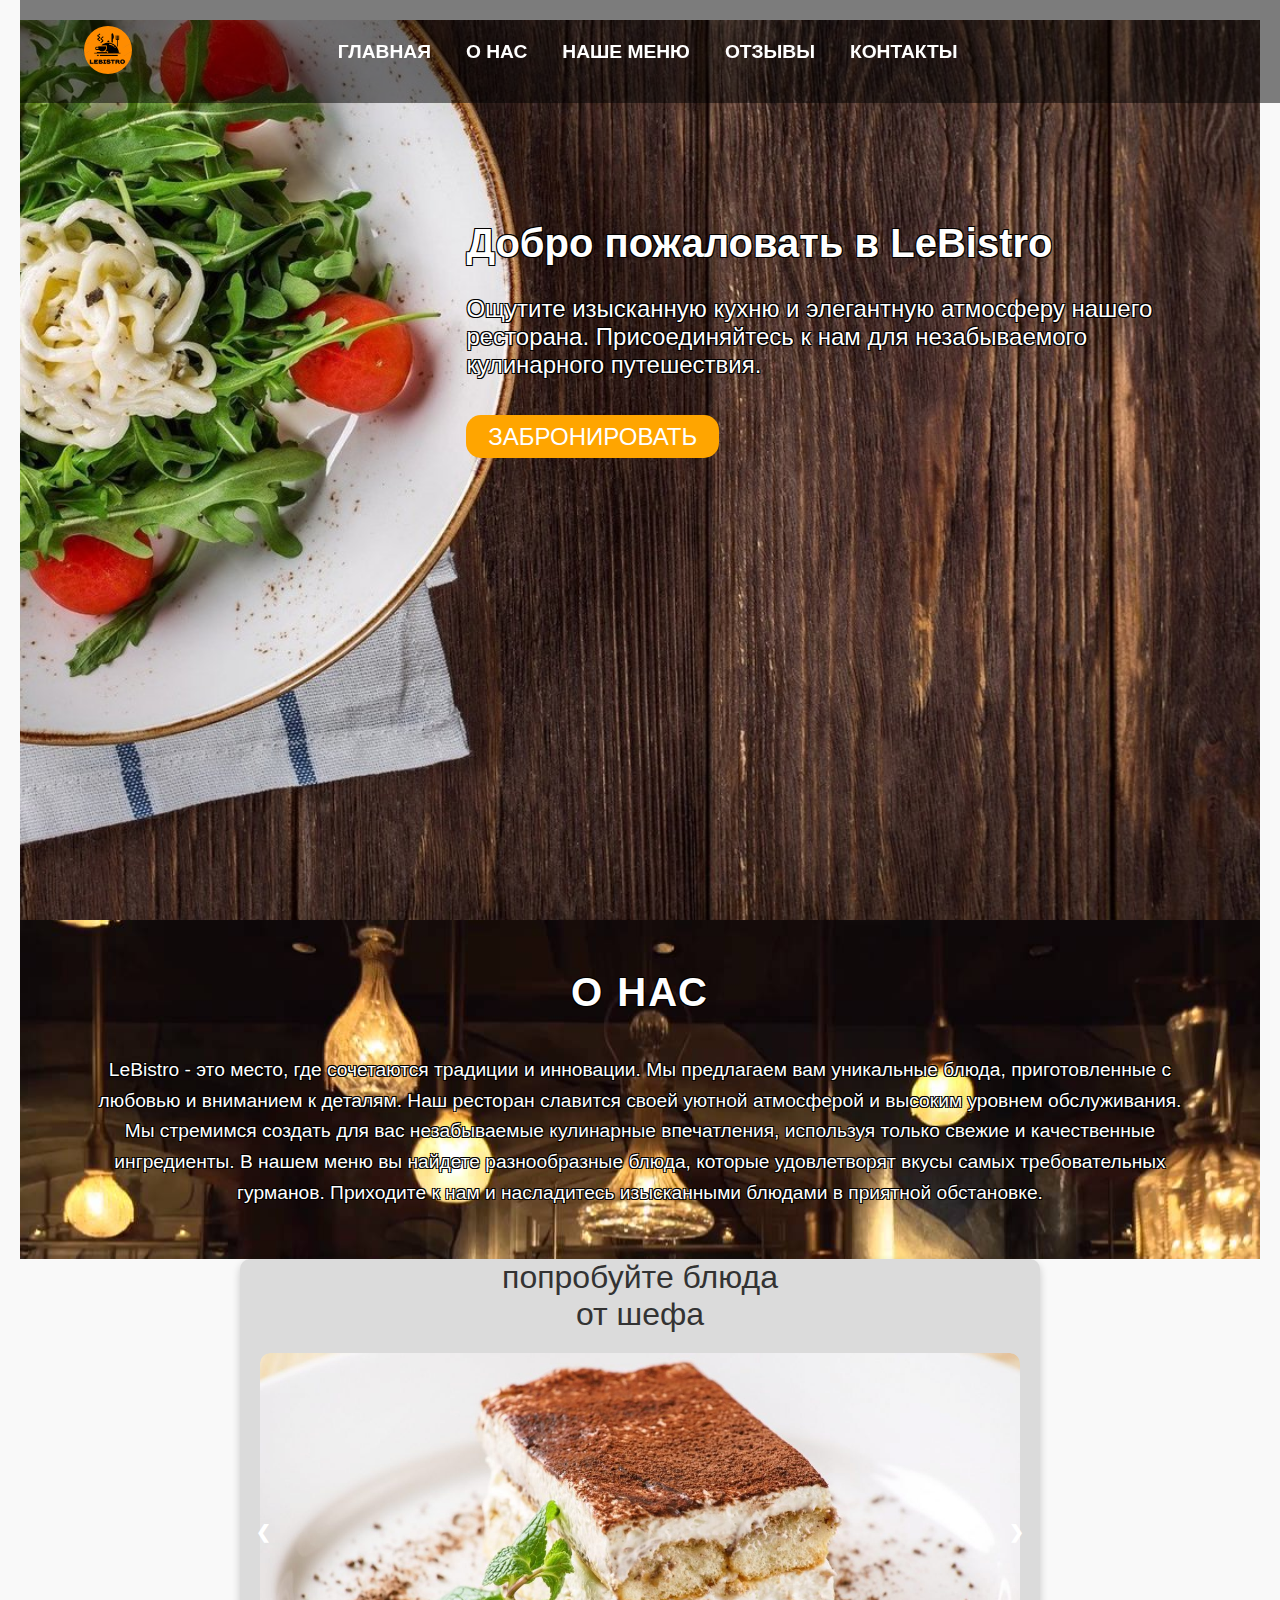
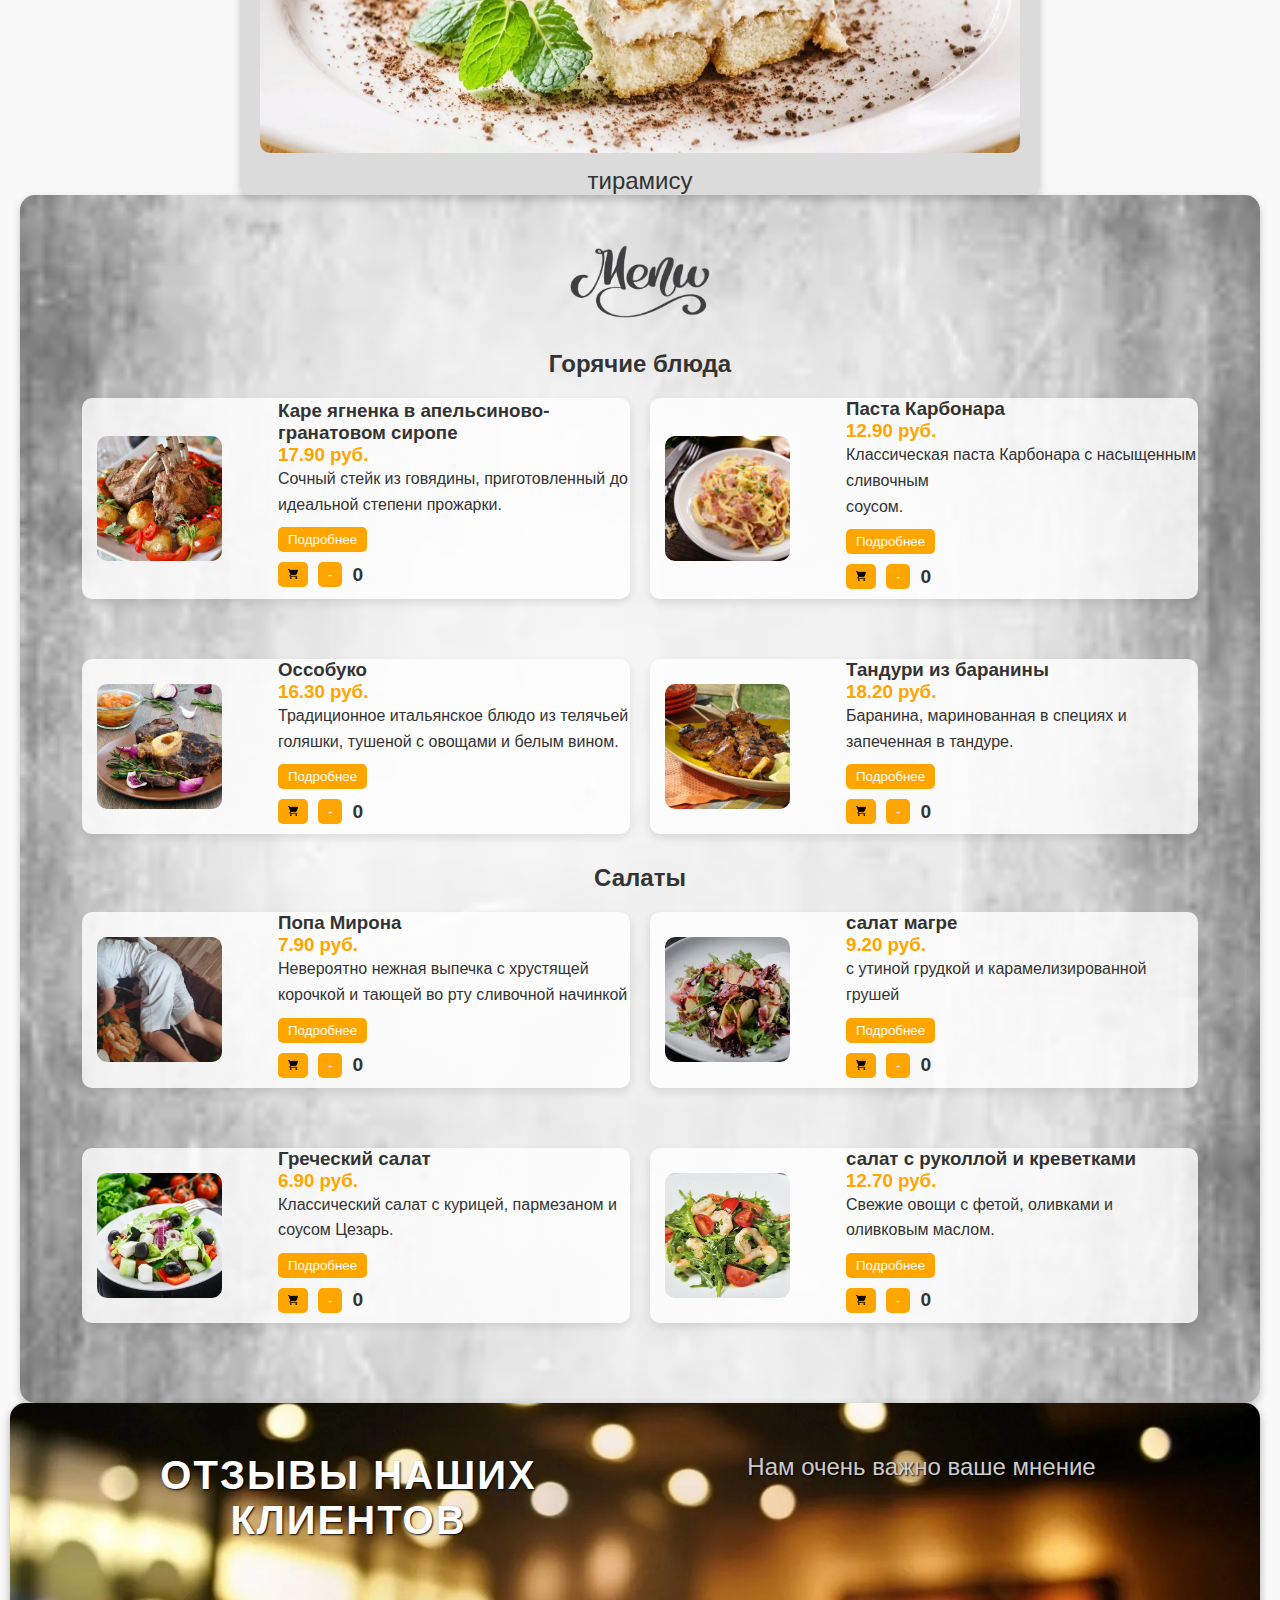
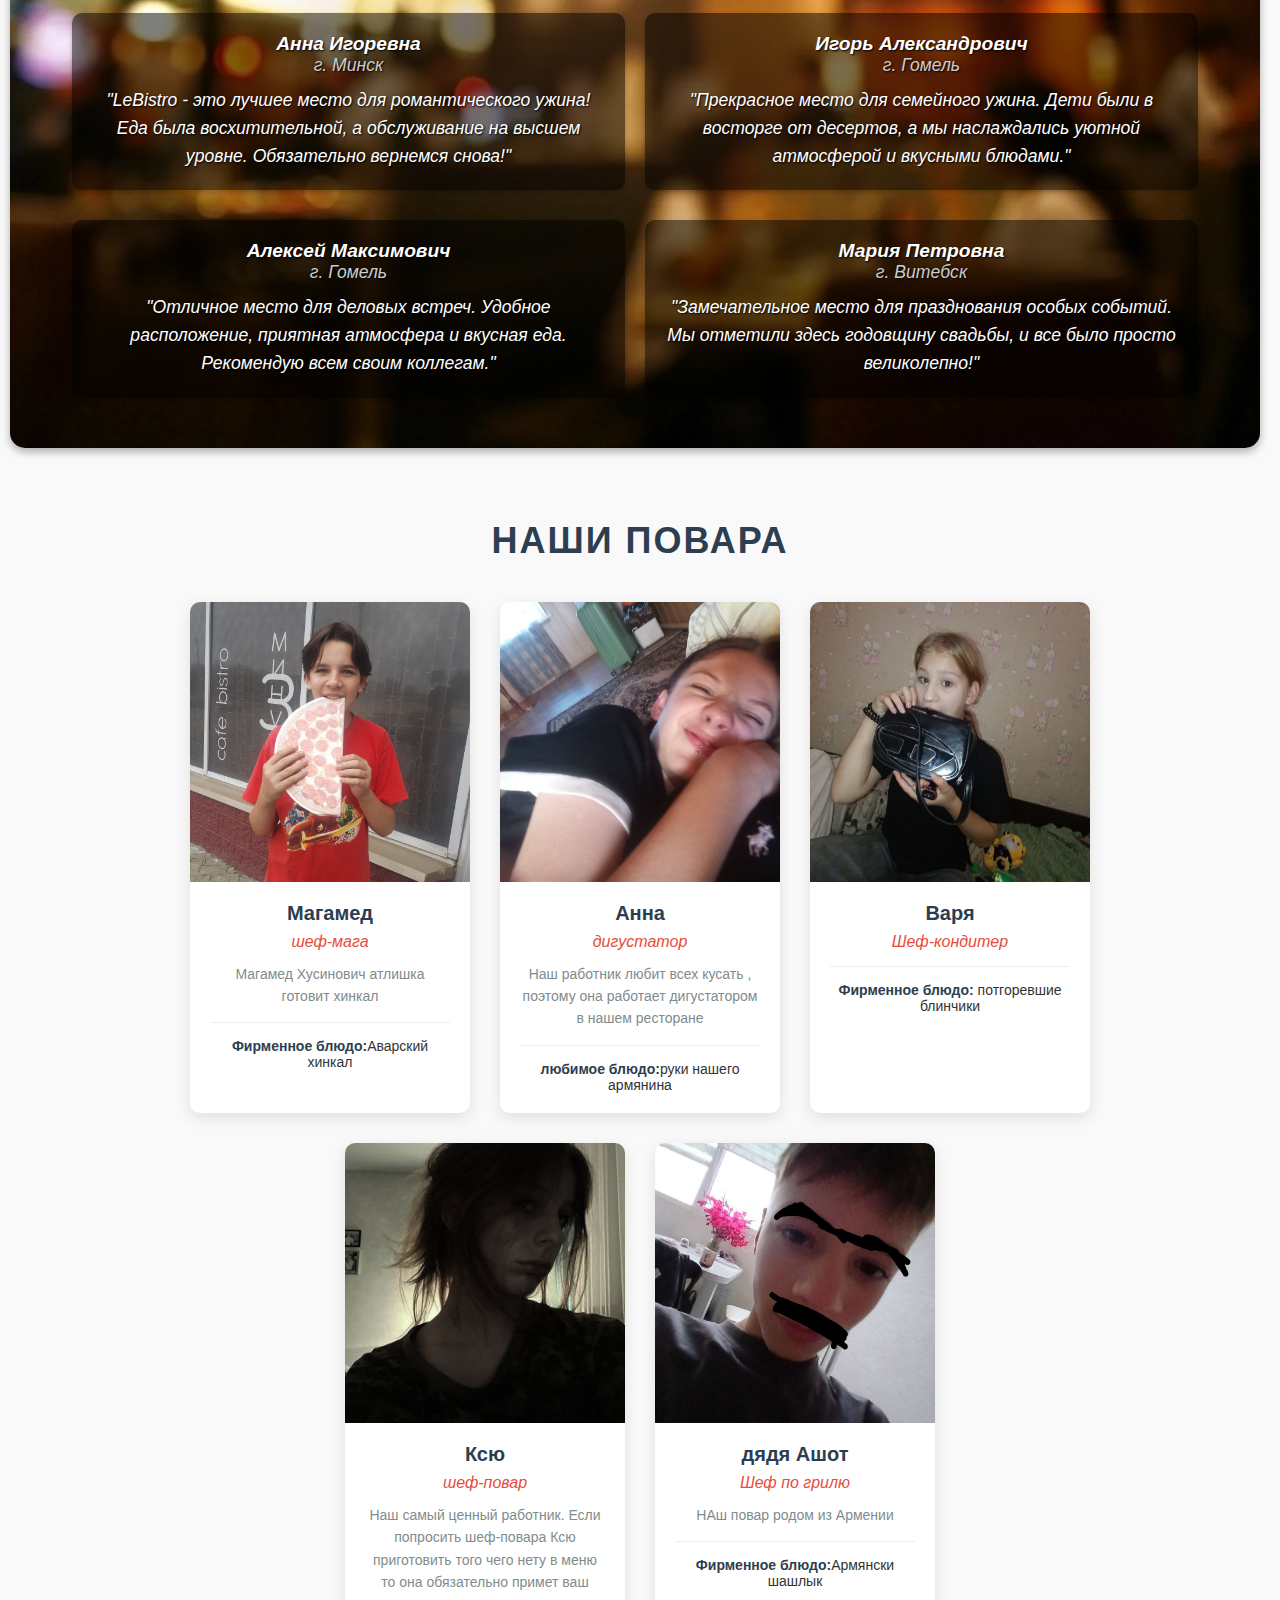
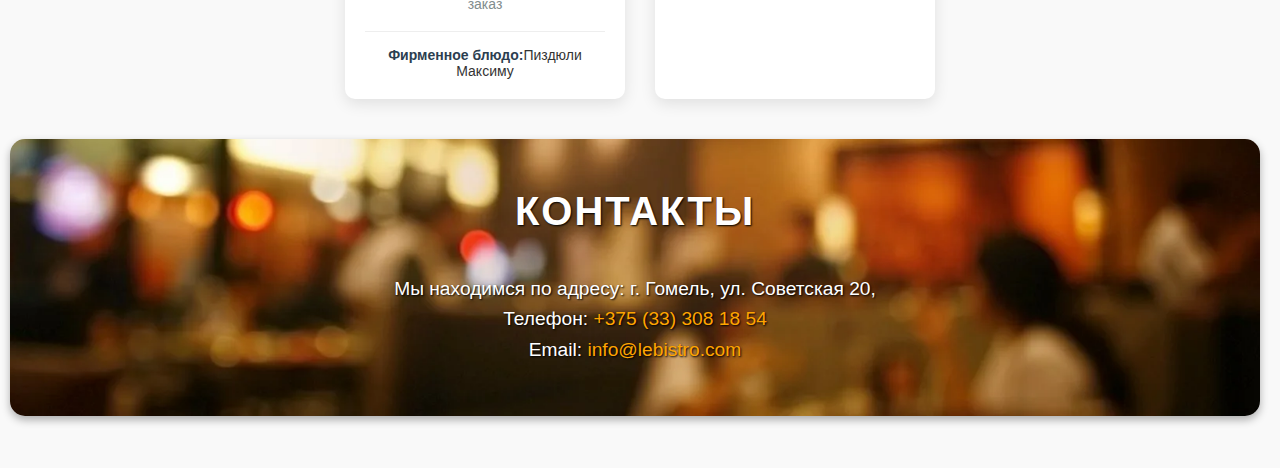
<file: index.html>
<!DOCTYPE html>
<html lang="ru">
<head>
    <meta charset="UTF-8">
    <meta name="viewport" content="width=device-width, initial-scale=1.0">
    <title>LeBistro</title>
    <link rel="stylesheet" href="styles.css">
</head>
<body>
    <header class="header">
        <div class="header-logo-nav">
            <div class="header-logo">
                <img src="img/logo.png" alt="Логотип LeBistro">
            </div>
            <div class="mobile-menu"> 
                <img class="menu-btn" src="icons/menu.svg" alt="">
                <nav class="right-side-nav">  
                    <div class="right-side-close-btn"> 
                        <img class="close-btn" src="icons/close.svg" alt="">
                    </div> 
                    <div class="nav-list">
                        <a href="#">Главная</a>
                        <a href="#about">О нас</a>
                        <a href="#menu">Наше меню</a>
                        <a href="#reviews">Отзывы</a>
                        <a href="#contacts">Контакты</a>
                        <a href="tel:+375333081854" class="phone-number">Позвоните нам</a>

                    </div> 
                </nav> 
            </div> 
            <div class="header-nav desktop-menu "> 
                
                <a class="btn1" href="#">Главная</a>
                <a class="btn1" href="#about">О нас</a>
                <a class="btn1" href="#menu">Наше меню</a>
                <a class="btn1" href="#reviews">Отзывы</a>
                <a class="btn1" href="#contacts">Контакты<a> 
                
            </div> 
        </div>
        <div class="header-description">
            <div class="header-title">Добро пожаловать в LeBistro</div>
            <div class="header-text">Ощутите изысканную кухню и элегантную атмосферу нашего ресторана. Присоединяйтесь к нам для незабываемого кулинарного путешествия.</div>
            <button class="header-btn"><a href="boocking.html" class="header-link">Забронировать</a></button>


        </div>
    </header>

    <section id="about" class="section-about">
        <div class="section-title">О нас</div>
        <div class="section-content">
            LeBistro - это место, где сочетаются традиции и инновации. Мы предлагаем вам уникальные блюда, приготовленные с любовью и вниманием к деталям. Наш ресторан славится своей уютной атмосферой и высоким уровнем обслуживания. Мы стремимся создать для вас незабываемые кулинарные впечатления, используя только свежие и качественные ингредиенты. В нашем меню вы найдете разнообразные блюда, которые удовлетворят вкусы самых требовательных гурманов. Приходите к нам и насладитесь изысканными блюдами в приятной обстановке.
        </div>
    </section>
    

    <div class="slider-container">
        <div class="slider-title">попробуйте блюда <br>от шефа</div>
        <div class="slider">
            <div class="slide">
                <img src="img/Teramisu.jpg" alt="">
                <div class="slide-title">тирамису</div>
            </div>
            <div class="slide">
                <img src="img/steik.jpeg" alt="">
                <div class="slide-title">стейк из мраморной говядины</div>
            </div>
            <div class="slide">
                <img src="img/soup.webp" alt="">
                <div class="slide-title">тыквенный суп</div>
            </div>
            <div class="slide">
                <img src="img/Carbonara.webp" alt="">
                <div class="slide-title">Итальянская паста карбонара</div>
            </div>
            <div class="slide">
                <img src="img/sable.jpg" alt="">
                <div class="slide-title">Венское шоколадное сабле</div>
            </div>
            <div class="slide">
                <img src="img/osobyko.jpg" alt="">
                <div class="slide-title">Оссобуко из говядины</div>
            </div>
        </div>
        <a class="prev" onclick="changeSlide(-1)">&#10094;</a>
        <a class="next" onclick="changeSlide(1)">&#10095;</a>
    </div>
    
    
    



    <div id="menu" class="menu">
        <div class="menu-menu">
            <img src="img/menu-text.png" alt="">
        </div>
        <h2 class="menu-group-heading">
            Горячие блюда
        </h2>
        <div class="menu-group">
            <div class="menu-item">
                <img class="menu-item-image" src="img/steik.jpeg" alt="">
                <div class="menu-item-text">
                    <h3 class="menu-item-heading">
                        <span class="menu-item-name">Каре ягненка в апельсиново-гранатовом сиропе</span>
                        <span class="menu-item-price"><br>17.90 руб.</span>
                    </h3>
                    <p class="menu-item-description">
                        Сочный стейк из говядины, приготовленный до идеальной степени прожарки.
                    </p>
                    <button class="details-btn" onclick="toggleDetails(this)">Подробнее</button>
                    <div class="menu-item-details">
                        <p>говядина, соль, перец, оливковое масло.</p>
                        <p>Сочный стейк из говядины, приготовленный до идеальной степени прожарки.</p>
                    </div>
                    <div class="cart-controls">
                        <button class="cart-btn" onclick="addToCart(this)"><img src="icons/Cart.png" alt=""></button>
                        <button class="cart-btn" onclick="removeFromCart(this)">-</button>
                        <span class="cart-count">0</span>
                    </div>
                </div>
            </div>
            <div class="menu-item">
                <img class="menu-item-image" src="img/Carbonara.webp" alt="">
                <div class="menu-item-text">
                    <h3 class="menu-item-heading">
                        <span class="menu-item-name">Паста Карбонара</span>
                        <span class="menu-item-price"><br>12.90 руб.</span>
                    </h3>
                    <p class="menu-item-description">
                        Классическая паста Карбонара с насыщенным сливочным <br>соусом.
                    </p>
                    <button class="details-btn" onclick="toggleDetails(this)">Подробнее</button>
                    <div class="menu-item-details">
                        <p>паста, сливки, бекон, пармезан.</p>
                        <p>Классическая паста Карбонара с насыщенным сливочным соусом.</p>
                    </div>
                    <div class="cart-controls">
                        <button class="cart-btn" onclick="addToCart(this)"><img src="icons/Cart.png" alt=""></button>
                        <button class="cart-btn" onclick="removeFromCart(this)">-</button>
                        <span class="cart-count">0</span>
                    </div>
                </div>
            </div>


            <div class="menu-item">
                <img class="menu-item-image" src="img/osobyko.jpg" alt="">
                <div class="menu-item-text">
                    <h3 class="menu-item-heading">
                        <span class="menu-item-name">Оссобуко</span>
                        <span class="menu-item-price"><br>16.30 руб.</span>
                    </h3>
                    <p class="menu-item-description">
                        Традиционное итальянское блюдо из телячьей голяшки, тушеной с овощами и белым вином.
                    </p>
                    <button class="details-btn" onclick="toggleDetails(this)">Подробнее</button>
                    <div class="menu-item-details">
                        <p>телячья голяшка, морковь, сельдерей, лук, белое вино.</p>
                        <p>Традиционное итальянское блюдо из телячьей голяшки, тушеной с овощами и белым вином.</p>
                    </div>
                    <div class="cart-controls">
                        <button class="cart-btn" onclick="addToCart(this)"><img src="icons/Cart.png" alt=""></button>
                        <button class="cart-btn" onclick="removeFromCart(this)">-</button>
                        <span class="cart-count">0</span>
                    </div>
                </div>
            </div>
            
            <div class="menu-item">
                <img class="menu-item-image" src="img/tanduri.jpg" alt="">
                <div class="menu-item-text">
                    <h3 class="menu-item-heading">
                        <span class="menu-item-name">Тандури из баранины</span>
                        <span class="menu-item-price"><br>18.20 руб.</span>
                    </h3>
                    <p class="menu-item-description">
                        Баранина, маринованная в специях и запеченная в тандуре.
                    </p>
                    <button class="details-btn" onclick="toggleDetails(this)">Подробнее</button>
                    <div class="menu-item-details">
                        <p>баранина, йогурт, специи, лимонный сок.</p>
                        <p>Баранина, маринованная в специях и запеченная в тандуре.</p>
                    </div>
                    <div class="cart-controls">
                        <button class="cart-btn" onclick="addToCart(this)"><img src="icons/Cart.png" alt=""></button>
                        <button class="cart-btn" onclick="removeFromCart(this)">-</button>
                        <span class="cart-count">0</span>
                    </div>
                </div>
            </div>
            
            
            
        </div>
        <h2 class="menu-group-heading">
            Салаты
        </h2>
        


            <div class="menu-group"> <div class="menu-item"> <img class="menu-item-image" src="img/zhopa.jpg" alt="Цезарь"> <div class="menu-item-text"> <h3 class="menu-item-heading"> <span class="menu-item-name">Попа Мирона</span> <span class="menu-item-price"><br>7.90 руб.</span> </h3> <p class="menu-item-description"> Невероятно нежная выпечка с хрустящей корочкой и тающей во рту сливочной начинкой </p> <button class="details-btn" onclick="toggleDetails(this)">Подробнее</button> <div class="menu-item-details"> <p>Ароматная выпечка "Попа Мирона", нежный сливочный соус, глазурь</p> </div> <div class="cart-controls"> <button class="cart-btn" onclick="addToCart(this)"><img src="icons/Cart.png" alt=""></button> <button class="cart-btn" onclick="removeFromCart(this)">-</button> <span class="cart-count">0</span> </div> </div> </div>
            


            <div class="menu-item">
                <img class="menu-item-image" src="img/salat-magre.webp" alt="Цезарь">
                <div class="menu-item-text">
                    <h3 class="menu-item-heading">
                        <span class="menu-item-name">салат магре</span>
                        <span class="menu-item-price"><br>9.20 руб.</span>
                    </h3>
                    <p class="menu-item-description">
                        с утиной грудкой и карамелизированной грушей
                    </p>
                    <button class="details-btn" onclick="toggleDetails(this)">Подробнее</button>
                    <div class="menu-item-details">
                        <p>курица, салат ромэн, пармезан, соус Цезарь.</p>
                        <p> Свежий салат с курицей и хрустящими крутонами.</p>
                    </div>
                    <div class="cart-controls">
                        <button class="cart-btn" onclick="addToCart(this)"><img src="icons/Cart.png" alt=""></button>
                        <button class="cart-btn" onclick="removeFromCart(this)">-</button>
                        <span class="cart-count">0</span>
                    </div>
                </div>
            </div>




            <div class="menu-item">
                <img class="menu-item-image" src="img/salar-grecheski.jpg" alt="Цезарь">
                <div class="menu-item-text">
                    <h3 class="menu-item-heading">
                        <span class="menu-item-name">Греческий салат</span>
                        <span class="menu-item-price"><br>6.90 руб.</span>
                    </h3>
                    <p class="menu-item-description">
                        Классический салат с курицей, пармезаном и соусом Цезарь.
                    </p>
                    <button class="details-btn" onclick="toggleDetails(this)">Подробнее</button>
                    <div class="menu-item-details">
                        <p> курица, салат ромэн, пармезан, соус Цезарь.</p>
                        <p>Свежий салат с курицей и хрустящими крутонами.</p>
                    </div>
                    <div class="cart-controls">
                        <button class="cart-btn" onclick="addToCart(this)"><img src="icons/Cart.png" alt=""></button>
                        <button class="cart-btn" onclick="removeFromCart(this)">-</button>
                        <span class="cart-count">0</span>
                    </div>
                </div>
            </div>



            <div class="menu-item">
                <img class="menu-item-image" src="img/salat-rukola.jpg" alt="Греческий салат">
                <div class="menu-item-text">
                    <h3 class="menu-item-heading">
                        <span class="menu-item-name">салат с руколлой и креветками</span>
                        <span class="menu-item-price"><br>12.70 руб.</span>
                    </h3>
                    <p class="menu-item-description">
                        Свежие овощи с фетой, оливками и оливковым маслом.
                    </p>
                    <button class="details-btn" onclick="toggleDetails(this)">Подробнее</button>
                    <div class="menu-item-details">
                        <p>помидоры, огурцы, фета, оливки, оливковое масло.</p>
                        <p>Классический греческий салат с ароматными овощами и сыром фета.</p>
                    </div>
                    <div class="cart-controls">
                        <button class="cart-btn" onclick="addToCart(this)"><img src="icons/Cart.png" alt=""></button>
                        <button class="cart-btn" onclick="removeFromCart(this)">-</button>
                        <span class="cart-count">0</span>
                    </div>
                </div>
            </div>
            

        </div>
    </div>
    
    
    


    <section id="reviews" class="section-reviews">
        <div class="section-title">Отзывы наших клиентов</div>
        <div class="section-subtitle">Нам очень важно ваше мнение</div>
        <div class="review">
            <div class="review-name">Анна Игоревна</div>
            <div class="review-city">г. Минск</div>
            <div class="review-text">"LeBistro - это лучшее место для романтического ужина! Еда была восхитительной, а обслуживание на высшем уровне. Обязательно вернемся снова!"</div>
        </div>
        <div class="review">
            <div class="review-name">Игорь Александрович</div>
            <div class="review-city">г. Гомель</div>
            <div class="review-text">"Прекрасное место для семейного ужина. Дети были в восторге от десертов, а мы наслаждались уютной атмосферой и вкусными блюдами."</div>
        </div>
        <div class="review">
            <div class="review-name">Алексей Максимович</div>
            <div class="review-city">г. Гомель</div>
            <div class="review-text">"Отличное место для деловых встреч. Удобное расположение, приятная атмосфера и вкусная еда. Рекомендую всем своим коллегам."</div>
        </div>
        <div class="review">
            <div class="review-name">Мария Петровна</div>
            <div class="review-city">г. Витебск</div>
            <div class="review-text">"Замечательное место для празднования особых событий. Мы отметили здесь годовщину свадьбы, и все было просто великолепно!"</div>
        </div>
    </section>
    
    
 
    <meta charset="UTF-8">
    <meta name="viewport" content="width=device-width, initial-scale=1.0">
    <title>Наши повара</title>
    <style>
        * {
            margin: 0;
            padding: 0;
            box-sizing: border-box;
            font-family: 'Arial', sans-serif;
        }
        
        body {
            background-color: #f9f9f9;
            padding: 20px;
            color: #333;
        }
        
        .coockers {
            max-width: 1200px;
            margin: 0 auto;
            padding: 40px 20px;
        }
        
        .section-title {
            text-align: center;
            margin-bottom: 40px;
        }
        
        .section-title h1 {
            font-size: 36px;
            text-transform: uppercase;
            color: #2c3e50;
            margin-bottom: 10px;
            letter-spacing: 2px;
        }
        
        .chefs-container {
            display: flex;
            flex-wrap: wrap;
            justify-content: center;
            gap: 30px;
        }
        
        .chef-card {
            width: 280px;
            background: white;
            border-radius: 10px;
            overflow: hidden;
            box-shadow: 0 5px 15px rgba(0, 0, 0, 0.1);
            transition: transform 0.3s ease, box-shadow 0.3s ease;
        }
        
        .chef-card:hover {
            transform: translateY(-10px);
            box-shadow: 0 15px 30px rgba(0, 0, 0, 0.15);
        }
        
        .chef-image {
            width: 100%;
            height: 280px;
            overflow: hidden;
        }
        
        .chef-image img {
            width: 100%;
            height: 100%;
            object-fit: cover;
            transition: transform 0.5s ease;
        }
        
        .chef-card:hover .chef-image img {
            transform: scale(1.05);
        }
        
        .chef-info {
            padding: 20px;
            text-align: center;
        }
        
        .chef-name {
            font-size: 20px;
            font-weight: bold;
            margin-bottom: 8px;
            color: #2c3e50;
        }
        
        .chef-role {
            color: #e74c3c;
            font-style: italic;
            margin-bottom: 12px;
        }
        
        .chef-description {
            font-size: 14px;
            line-height: 1.6;
            color: #7f8c8d;
        }
        
        .chef-specialty {
            margin-top: 15px;
            padding-top: 15px;
            border-top: 1px solid #eee;
            font-size: 14px;
        }
        
        .specialty-title {
            font-weight: bold;
            color: #2c3e50;
        }
        
        @media (max-width: 768px) {
            .chefs-container {
                gap: 20px;
            }
            
            .chef-card {
                width: 100%;
                max-width: 350px;
            }
        }
    </style>

    <div class="coockers">
        <div class="section-title">
            <h1>наши повара</h1>
        </div>
        
        <div class="chefs-container">
            <!-- Повар 1 -->
            <div class="chef-card">
                <div class="chef-image">
                    <img src="img/Miron.jpg" alt="Шеф-повар Мирон">
                </div>
                <div class="chef-info">
                    <div class="chef-name">Магамед</div>
                    <div class="chef-role">шеф-мага</div>
                    <div class="chef-description">
                        Магамед Хусинович атлишка готовит хинкал
                    </div>
                    <div class="chef-specialty">
                        <span class="specialty-title">Фирменное блюдо:</span>Аварский хинкал
                    </div>
                </div>
            </div>
            
            <!-- Повар 2 -->
            <div class="chef-card">
                <div class="chef-image">
                    <img src="img/anya.jpg" alt="Повар Анна">
                </div>
                <div class="chef-info">
                    <div class="chef-name">Анна</div>
                    <div class="chef-role">дигустатор</div>
                    <div class="chef-description">
                       Наш работник любит всех кусать , поэтому она работает дигустатором в нашем ресторане
                    </div>
                    <div class="chef-specialty">
                        <span class="specialty-title">любимое блюдо:</span>руки нашего армянина
                    </div>
                </div>
            </div>
            
            <!-- Повар 3 -->
            <div class="chef-card">
                <div class="chef-image">
                    <img src="img/varya.jpg" alt="Повар Варя">
                </div>
                <div class="chef-info">
                    <div class="chef-name">Варя</div>
                    <div class="chef-role">Шеф-кондитер</div>
                    <div class="chef-description">
                        
                    </div>
                    <div class="chef-specialty">
                        <span class="specialty-title">Фирменное блюдо:</span> потгоревшие блинчики
                    </div>
                </div>
            </div>
            
            <!-- Повар 4 -->
            <div class="chef-card">
                <div class="chef-image">
                    <img src="img/lybimaya.jpg" alt="Повар Ксю">
                </div>
                <div class="chef-info">
                    <div class="chef-name">Ксю</div>
                    <div class="chef-role">шеф-повар</div>
                    <div class="chef-description">
                       Наш самый ценный работник. Если попросить шеф-повара Ксю приготовить того чего нету в меню то она обязательно примет ваш заказ
                    </div>
                    <div class="chef-specialty">
                        <span class="specialty-title">Фирменное блюдо:</span>Пиздюли Максиму
                    </div>
                </div>
            </div>
            
            <!-- Повар 5 -->
            <div class="chef-card">
                <div class="chef-image">
                    <img src="img/Makson.jpg" alt="Повар Максим">
                </div>
                <div class="chef-info">
                    <div class="chef-name">дядя Ашот</div>
                    <div class="chef-role">Шеф по грилю</div>
                    <div class="chef-description">
                        НАш повар родом из Армении 
                    </div>
                    <div class="chef-specialty">
                        <span class="specialty-title">Фирменное блюдо:</span>Армянски шашлык
                    </div>
                </div>
            </div>
        </div>
    </div>




    <section id="contacts" class="section-contacts">
        <div class="section-title">Контакты</div>
        <div class="section-content">
            Мы находимся по адресу: г. Гомель, ул. Советская 20, <br>
            Телефон: <a href="tel:+375333081854">+375 (33) 308 18 54</a> <br>
            Email: <a href="mailto:info@lebistro.com">info@lebistro.com</a>
        </div>
    </section>
    

    <script src="script.js"></script>
</body>
</html>
</file>
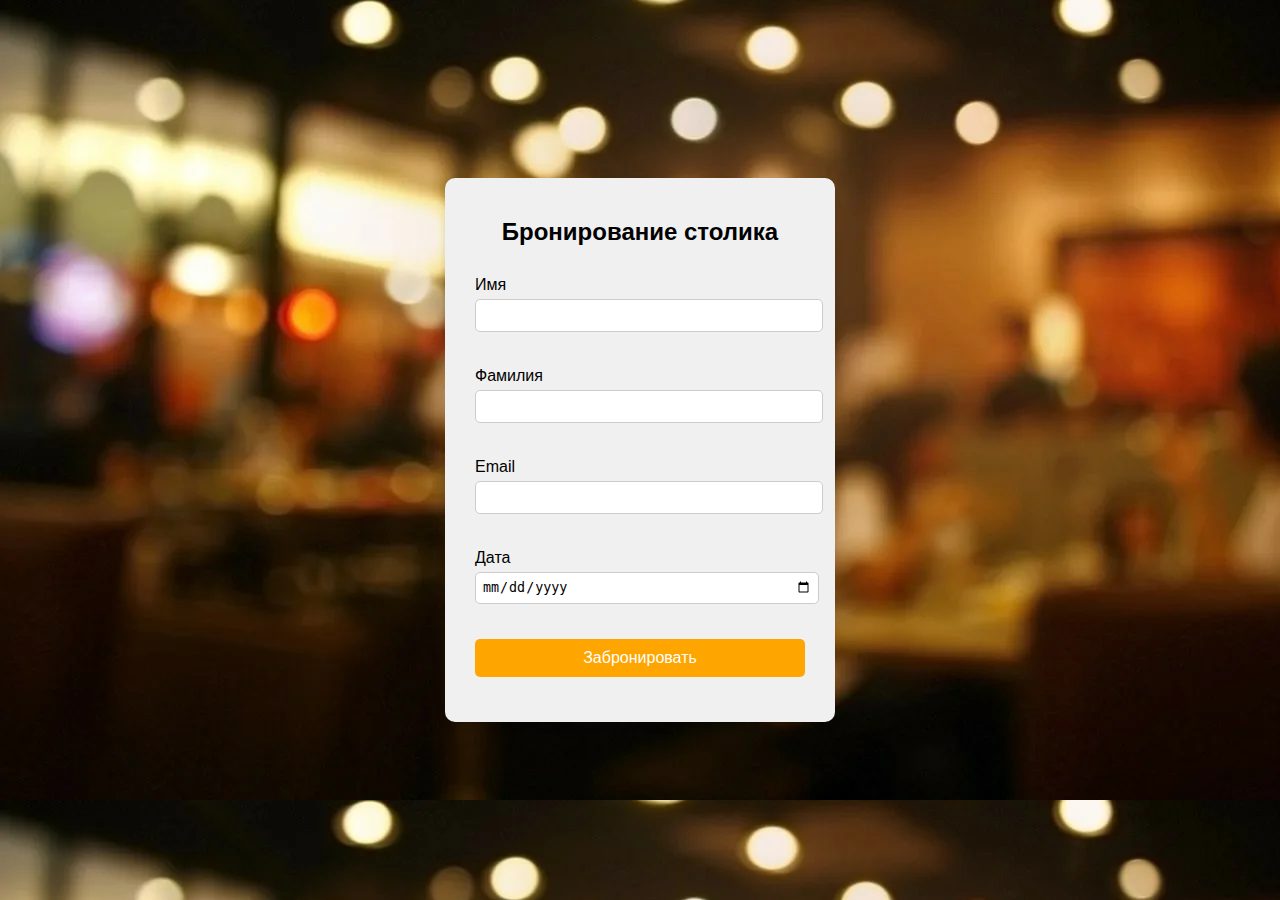
<file: boocking.html>
<!DOCTYPE html>
<html lang="ru">
<head>
    <meta charset="UTF-8">
    <meta name="viewport" content="width=device-width, initial-scale=1.0">
    <title>Бронирование столика</title>
    <style>
body {
    font-family: 'Segoe UI', Tahoma, Geneva, Verdana, sans-serif;
    background-image: url(img/bg-contacts.webp);
    margin: 0;
    padding: 0;
    display: flex;
    justify-content: center;
    align-items: center;
    height: 100vh;
    }

.reservation-form {
    background-color: rgb(240, 240, 240);
    padding: 20px;
    border-radius: 10px;
    box-shadow: 0 4px 8px rgba(0, 0, 0, 0.1);
    width: 350px; 
}


.reservation-form h2 {
    text-align: center;
    margin-bottom: 20px;
    }

.form-group {
    margin-bottom: 15px;
    padding: 10px;
    text-decoration: none;
    color: #000;
        }

.form-group label {
    display: block;
    margin-bottom: 5px;
        }

.form-group input {
    width: 100%;
    padding: 8px;
    border: 1px solid #ccc;
    border-radius: 5px;
        }

.form-group input[type="date"] {
    padding: 6px;
        }

.form-group button {
    width: 100%;
    padding: 10px;
    background-color: orange;
    color: white;
    border: none;
    border-radius: 5px;
    cursor: pointer;
    font-size: 16px;
    text-decoration: none; 
}

.form-group button a {
    color: white; 
    text-decoration: none; 
}

.form-group button:hover {
    background-color: darkorange;
}

    </style>
</head>
<body>
    <div class="reservation-form">
        <h2>Бронирование столика</h2>
        <form>
            <div class="form-group">
                <label for="first-name">Имя</label>
                <input type="text" id="first-name" name="first-name" required>
            </div>
            <div class="form-group">
                <label for="last-name">Фамилия</label>
                <input type="text" id="last-name" name="last-name" required>
            </div>
            <div class="form-group">
                <label for="email">Email</label>
                <input type="email" id="email" name="email" required>
            </div>
            <div class="form-group">
                <label for="date">Дата</label>
                <input type="date" id="date" name="date" required>
            </div>
            <div class="form-group">
                <button type="submit" class="reservation-btn"><a href="index.html" class="reservation-link">Забронировать</a></button>
            </div>
            
        </form>
    </div>
</body>
</html>
</file>
<file: styles.css>
body {
  box-sizing: border-box;
  padding: 0;
  margin: 0;
  font-family: 'Segoe UI', Tahoma, Geneva, Verdana, sans-serif;
  overflow-x: hidden;
  background-color: #ccc; }


.header {
  height: 100vh;
  background-image: url('img/bg.jpg');
  background-size: cover;
  background-position: center;
  background-repeat: no-repeat;
  position: relative;
  width: 100%;
}

.header-logo-nav {
  display: flex;
  align-items: center;
  justify-content: space-between;
  padding: 2% 5%;
  background-color: rgba(0, 0, 0, 0.5);
  
  position: fixed; 
  width: 100%;
  top: 0; 
  z-index: 1000; 
  height: 40px auto;
}

.header-logo img {
  height: 3rem;
  border-radius: 30px;
}


.mobile-menu { 
  position: fixed; 
  z-index: 2; 
  left: 50%; 
  top: 0; 
  width: 50%; 
  margin-left: -20px;
} 

.right-side-nav { 
  display: none; 
  background-color: rgba(0, 0, 0, 0.725); 
  position: relative; 
  height: 100vh; 
  padding: 20px; 
} 

.menu-btn { 
  width: 3rem; 
  height: 3rem; 
  cursor: pointer; 
  position: relative; 
  left: 75%; 
  top: 18px; 
  transition: 1s; 
  filter: invert(100%); 
  margin-bottom: 10px;
} 

.right-side-close-btn { 
  text-align: left; 
} 

.close-btn { 
  width: 2rem; 
  height: 2rem; 
  filter: invert(100%); 
} 

.link {
  text-decoration: none;
  text-transform: uppercase;
  color: white;
  font-weight: 600;
  padding-right: 20px;
  font-size: 1.6rem;
  transition: 0.3s;
}

.header-nav-hover {
  color: orange;
  transition: 0.3s;
}

.header-description {
  padding: 15% 5% 0 36%;
  text-align: left;
  background-color: transparent;
  border-radius: 15px;
  color: white;
  text-shadow: -1px -1px 0 #000, 1px -1px 0 #000, -1px 1px 0 #000, 1px 1px 0 #000;
}

.header-title {
  font-size: 2.5rem;
  font-weight: 700;
  padding: 2% 0;
}

.header-text {
  font-size: 1.5rem;
  padding: 2% 0 5%;
}






.header-btn {
  background-color: orange;
  color: white;
  border: none;
  font-size: 1.5rem;
  text-transform: uppercase;
  padding: 1% 3%;
  border-radius: 15px;
  cursor: pointer;
  transition: 0.3s;
  text-decoration: none; 
}

.header-btn:hover {
  background-color: darkorange;
}

.header-link {
  text-decoration: none; 
  color: white; 
}


.header-nav {
  display: flex;
  justify-content: center; 
  padding-right: 5%; 
  flex-wrap: nowrap; 
  gap: 15px;
  
}

.btn1 {
  text-decoration: none;
  text-transform: uppercase;
  color: white;
  font-weight: 600;
  padding: 5px 10px; 
  font-size: 1.2rem; 
  transition: 0.3s;
  border: none;
  border-radius: 15px;
}

.btn1:hover {
  color: orange; 
}

.nav-list a {
  display: block;
  text-align: center;
  margin: 10px 0;
  padding: 10px;
  background-color: rgba(255, 255, 255, 0.1); 
  border-radius: 10px; 
  transition: background-color 0.3s, color 0.3s;
  text-decoration: none; 
  color: white; 
}

.nav-list a:hover {
  background-color: orange; 
  color: white; 
}

.section-about {
  padding: 50px 5%;
  text-align: center;
  background-color: rgba(0, 0, 0, 0.5);
  color: white;
  text-shadow: -1px -1px 0 #000, 1px -1px 0 #000, -1px 1px 0 #000, 1px 1px 0 #000;

  background-image: url(img/bg-about.jpg);
}



.slider-container {
  position: relative;
  max-width: 800px;
  margin: auto;
  text-align: center;
  padding: 0 20px;
  background-color: #dbdbdb; 
  border-radius: 10px;
  box-shadow: 0 4px 8px rgba(0, 0, 0, 0.2);
  
}

.slider-title {
  font-size: 2rem;
  margin-bottom: 20px;
}

.slider {
  display: flex;
  overflow: hidden;
  border-radius: 10px;
}

.slide {
  min-width: 100%;
  transition: transform 0.5s ease-in-out;
}

.slide img {
  width: 100%;
  height: 400px; 
  object-fit: cover; 
  border-radius: 10px;
}

.slide-title {
  font-size: 1.5rem;
  margin-top: 10px;
}

.prev, .next {
  cursor: pointer;
  position: absolute;
  top: 50%;
  width: auto;
  padding: 16px;
  margin-top: -22px;
  color: white;
  font-weight: bold;
  font-size: 18px;
  transition: 0.6s ease;
  border-radius: 0 3px 3px 0;
  user-select: none;
}

.prev {
  left: 0; 
  border-radius: 3px 0 0 3px;
}

.next {
  right: 0;
  border-radius: 3px 0 0 3px;
}

.prev:hover, .next:hover {
  background-color: rgba(0, 0, 0, 0.8);
}





.container {
  max-width: 1200px;
  margin: 0 auto;
  padding: 1.5em;
}

.menu-menu img {
  display: block;
  margin: 0 auto;
  width: 100%;
  max-width: 140px;
  height: auto;

}

.menu-menu {
  text-align: center;
  margin-bottom: 2em;
}

.menu {
  font-family: "Inter", sans-serif;
  font-size: 14px;
  background-image: url(img/menu-bg.webp);
  background-size: cover;
  background-position: center;
  background-repeat: no-repeat;
  width: 100%;
  padding: 50px 5%;
  border-radius: 15px; 
  box-shadow: 0 4px 8px rgba(0, 0, 0, 0.2); 
  
}

.menu-group {
  margin-right: 0px;
  border: #000;
  margin-bottom: 10px;

  
   

}

.menu-item-price{
  color: orange;
}

.menu-item {
  display: flex;
  align-items: center; 
  border-right: none;
  border-left: none;
  margin-top: 20px;
  background-color: rgba(255, 255, 255, 0.8);
  border-radius: 10px; 
  box-shadow: 0 4px 8px rgba(0, 0, 0, 0.1); 
  
}

.menu-item-image {
  width: 125px;
  height: 125px;
  object-fit: cover;
  border-radius: 10px;
  margin-right: 15px;
}






.menu-item-details {
  display: none;
  margin-top: 10px;
  background-color: rgba(255, 255, 255, 0.1);
  padding: 10px;
  border-radius: 10px;

}

.details-btn {
  margin-top: 10px;
  background-color: orange;
  color: white;
  border: none;
  padding: 5px 10px;
  border-radius: 5px;
  cursor: pointer;
}

.details-btn:hover {
  background-color: darkorange;
}

.menu-item-details {
  display: none;
  margin-top: 10px;
  background-image: url(img/white.jpg);
  padding: 10px;
  border-radius: 10px; 
  border: 1px solid black;
  position: absolute;
  z-index: 1; 
  color: rgb(0, 0, 0);
  box-shadow: 0 4px 8px rgba(0, 0, 0, 0.2); 
  border-radius: 10px; 
  border: 1px solid black;
}

.cart-controls {
  display: flex;
  align-items: center;
  margin-top: 10px;
}

.cart-btn {
  background-color: orange;
  color: white;
  border: none;
  padding: 5px 10px;
  border-radius: 5px;
  cursor: pointer;
  margin-right: 10px;
}

.cart-btn:hover {
  background-color: darkorange;
}

.cart-count {
  font-size: 1.2rem;
  font-weight: bold;
}

@media screen and (min-width: 992px) {
  .menu-group {
    display: grid;
    grid-template-columns: repeat(2, 1fr);
    gap: 20px;
  }

  .menu-item {
    margin-bottom: 20px;
  }
}

.menu-item-text {
  padding-left: 2em; 
}

.menu-item-price {
  margin-right: 40px;
}

.menu-item-image {
  width: 80px;
  height: 80px;
  flex-shrink: 0;
  object-fit: cover;
  margin-right: 1.5em;
  margin-left: 15px;
  border-radius: 10px;
}


.menu-item{
  margin-bottom: 20px;
}



.menu-group-heading {
  text-align: center;
}




.menu-item-name {
  margin-right: 1.5em;
}

.menu-item-description {
  line-height: 1.6;
}






@media screen and (min-width: 992px) {
  .menu {
    font-size: 16px;
  }

  .menu-group {
    grid-template-columns: repeat(2, 1fr);
  }

  .menu-item-image {
    width: 125px;
    height: 125px;
  }
}




.menu-item-details {
  display: none;
  margin-top: 10px;
  background-color: rgba(255, 255, 255, 0.1);
  padding: 10px;
  border-radius: 10px;
  margin: 20px;
  margin-right: 100px;
}

.details-btn {
  margin-top: 10px;
  background-color: orange;
  color: white;
  border: none;
  padding: 5px 10px;
  border-radius: 5px;
  cursor: pointer;

}

.details-btn:hover {
  background-color: darkorange;
}



.cart-btn img{
  width: 10px;
  height: 10px;
}



.cart-controls {
  display: flex;
  align-items: center;
  margin-top: 10px;
  margin-bottom: 10px;

}

.cart-btn {
  background-color: orange;
  color: white;
  border: none;
  padding: 5px 10px;
  border-radius: 5px;
  cursor: pointer;
  margin-right: 10px;
}

.cart-btn:hover {
  background-color: darkorange;
}

.cart-count {
  font-size: 1.2rem;
  font-weight: bold;
}


.section-reviews ,.section-contacts{
  padding: 50px 5%;
  text-align: center;
  background-color: rgba(0, 0, 0, 0.7);
  color: white;
  text-shadow: 1px 1px 2px #000;
  background-image: url('img/bg-contacts.webp');
  background-size: cover;
  background-position: center;
  background-repeat: no-repeat;
  margin-bottom: 2em;
  border-radius: 15px; 
  box-shadow: 0 4px 8px rgba(0, 0, 0, 0.3);
  margin-left: -10px; 
  overflow: hidden; 
}

.section-title {
  font-size: 2.5rem;
  font-weight: 700;
  margin-bottom: 10px;
  text-transform: uppercase; 
  letter-spacing: 2px; 
}

.section-subtitle {
  font-size: 1.5rem;
  margin-bottom: 20px;
  color: #ccc;
}

.review {
  margin-top: 20px;
  font-size: 1.1rem;
  background-color: rgba(0, 0, 0, 0.497);
  padding: 20px;
  border-radius: 10px;
  margin-bottom: 20px;
  box-shadow: 0 2px 4px rgba(0, 0, 0, 0.2); 
}

.review-name {
  font-weight: bold;
  font-size: 1.2rem;
}

.review-city {
  font-style: italic;
  color: #ccc;
  margin-bottom: 10px;
}

.review-text {
  line-height: 1.6;
}

@media screen and (min-width: 992px) {
  .section-reviews {
    display: grid;
    grid-template-columns: repeat(2, 1fr);
    gap: 20px;
  }

  .review {
    margin-bottom: 0;
  }
}

.review-name {
  font-weight: bold;
  font-size: 1.2rem;
}

.review-city {
  font-style: italic;
  color: #ccc;
  margin-bottom: 10px;
}

.review-text {
  line-height: 1.6;
}

@media screen and (min-width: 992px) {
  .section-reviews {
    display: grid;
    grid-template-columns: repeat(2, 1fr);
    gap: 20px;
  }

  .review {
    margin-bottom: 0;
  }
}


.section-contacts {
  padding: 50px 5%;
  text-align: center;
  background-color: rgba(0, 0, 0, 0.7);
  color: white;
  text-shadow: 1px 1px 2px #000;
  background-image: url('img/bg-contacts.webp'); /* Фоновое изображение */
  background-size: cover;
  background-position: center;
  background-repeat: no-repeat;
  margin-bottom: 2em;
  border-radius: 15px; /* Скругленные углы */
  box-shadow: 0 4px 8px rgba(0, 0, 0, 0.3); /* Тень */
}

.section-title {
  font-size: 2.5rem;
  font-weight: 700;
  margin-bottom: 20px;
  text-transform: uppercase; 
  letter-spacing: 2px; 
}

.section-content {
  font-size: 1.2rem;
  line-height: 1.6;
}

.section-content a {
  color: orange;
  text-decoration: none; 
}

.section-content a:hover {
  text-decoration: underline;
}

.review {
  margin-top: 10px;
  font-style: italic;
}

@media (max-width: 768px) {
  .desktop-menu {
      display: none;
  }
}

@media (min-width: 767px) {
  .mobile-menu {
      display: none;
  }
}
</file>
